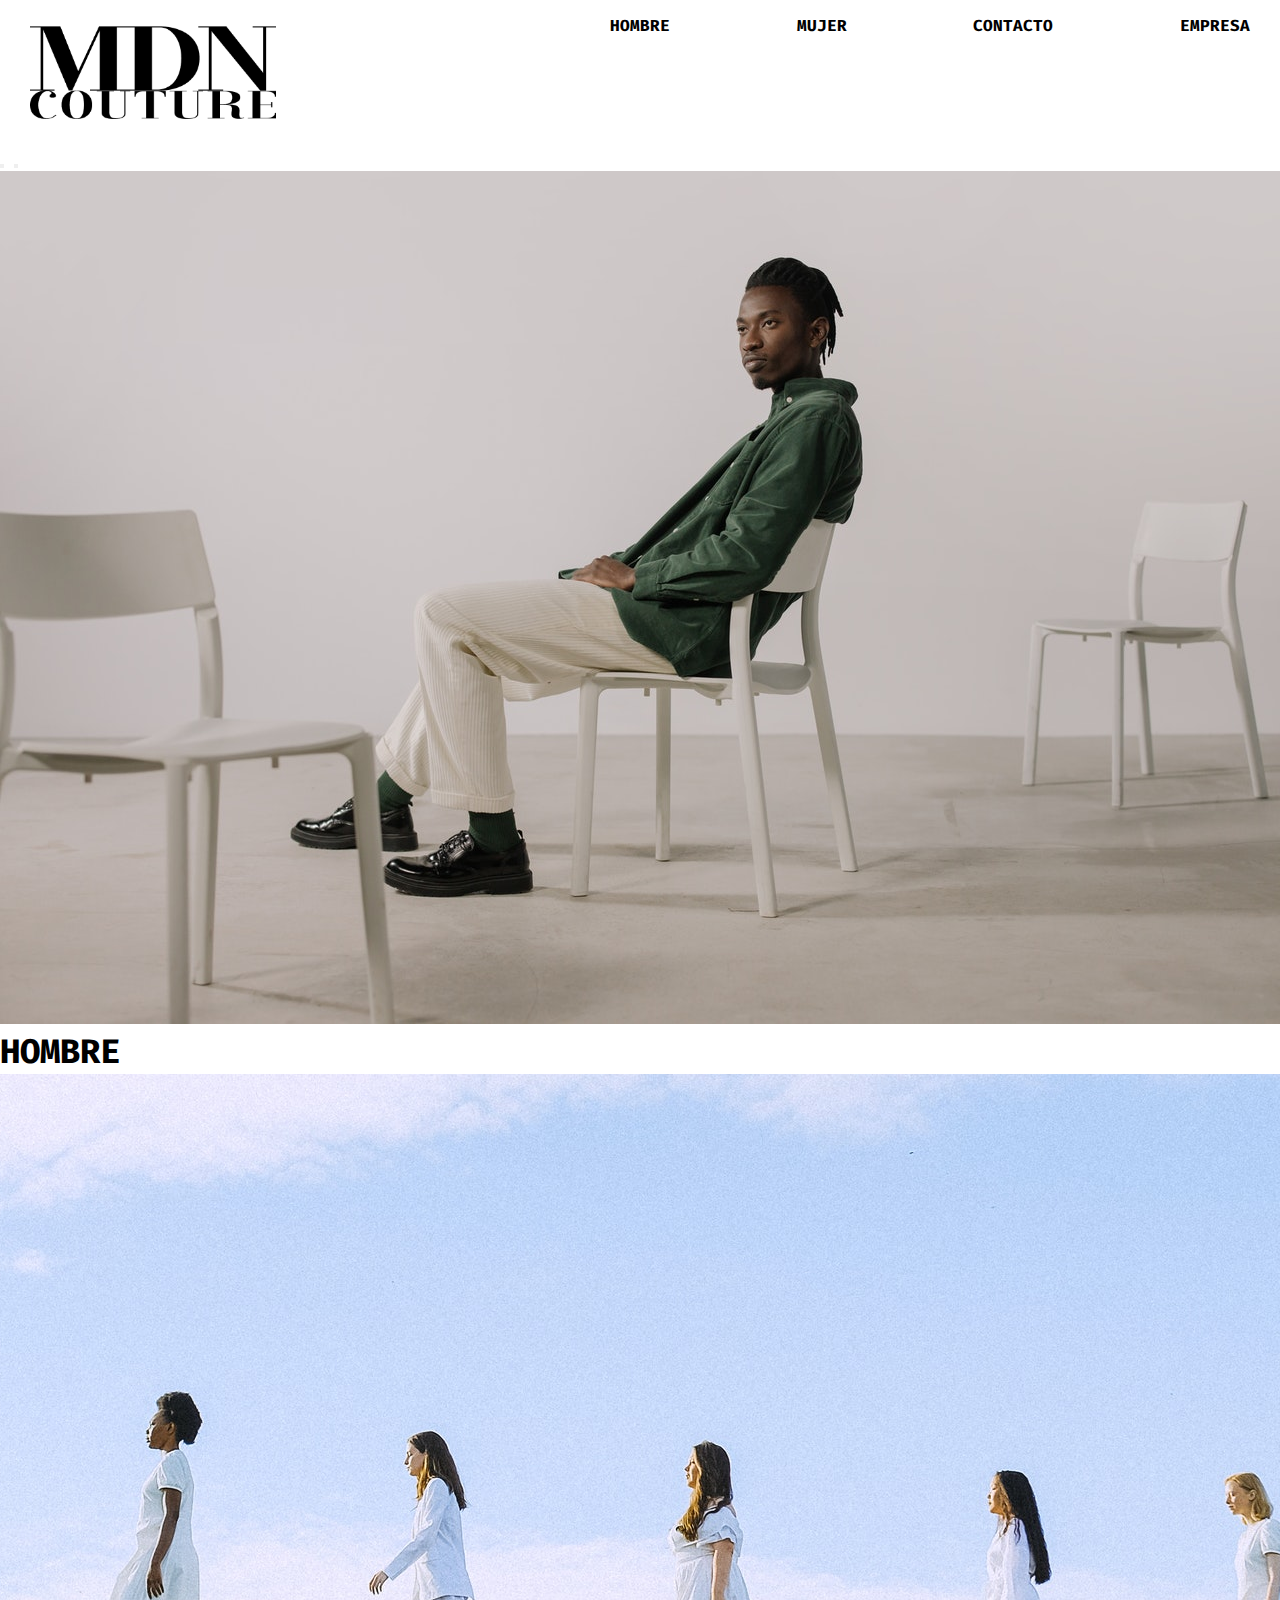
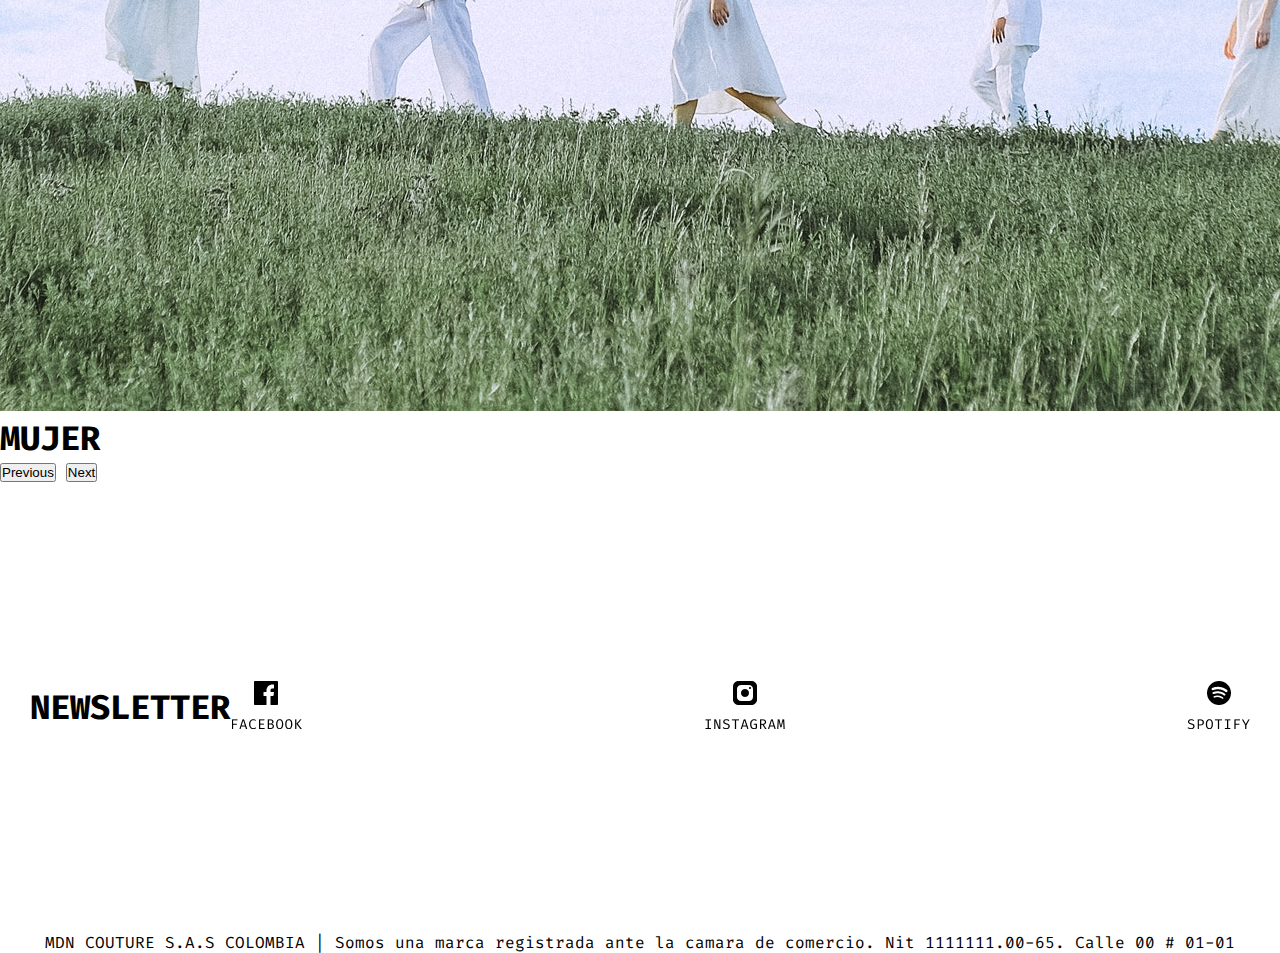
<file: index.html>
<!DOCTYPE html>
<html lang="en">
<head>
    <meta charset="UTF-8">
    <meta http-equiv="X-UA-Compatible" content="IE=edge">
    <meta name="viewport" content="width=device-width, initial-scale=1.0">
    <meta name="description" content="MDN COUTURE | Tienda de moda para Hombre y Mujer">
    <meta name="keywords" content="hombre, mujer, camisetas, camiseta, blusas, blusa, tops, top, camisas, ropa, moda, lifestyle, aesthetic, tumblr, estilo">
    <title>MDN COUTURE</title>
    <link rel="preconnect" href="https://fonts.gstatic.com" crossorigin>
    <link href="https://fonts.googleapis.com/css2?family=Fira+Code:wght@300&display=swap" rel="stylesheet">
    <link href="https://cdn.jsdelivr.net/npm/bootstrap@5.2.0/dist/css/bootstrap.min.css" rel="stylesheet" integrity="sha384-gH2yIJqKdNHPEq0n4Mqa/HGKIhSkIHeL5AyhkYV8i59U5AR6csBvApHHNl/vI1Bx" crossorigin="anonymous">
    <link rel="stylesheet" href="css/style.css">
    <link rel="shortcut icon" href="media/favicon.png">
</head>
<body>
    <header>
        <div class="logo">
            <a href="index.html"><img src="media/LOGO.png" alt="MDN COUTURE"></a>
        </div>
        <nav>
            <ul class="nav">
                <li class="nav-item">
                    <a class="nav-link active" href="pages/hombre.html">HOMBRE</a>
                </li>
                <li class="nav-item">
                    <a class="nav-link" href="pages/mujer.html">MUJER</a>
                </li>
                <li class="nav-item">
                    <a class="nav-link" href="pages/contacto.html">CONTACTO</a>
                </li>
                <li class="nav-item">
                    <a class="nav-link" href="pages/empresa.html">EMPRESA</a>
                </li>
              </ul>
        </nav>
    </header>


    <div id="carouselExampleCaptions" class="carousel slide" data-bs-ride="false">
        <div class="carousel-indicators">
            <button type="button" data-bs-target="#carouselExampleCaptions" data-bs-slide-to="0" class="active" aria-current="true" aria-label="Slide 1"></button>
            <button type="button" data-bs-target="#carouselExampleCaptions" data-bs-slide-to="1" aria-label="Slide 2"></button>
        </div>
        
        <div class="carousel-inner">
            <div class="carousel-item active">
                <a href="pages/hombre.html">
                    <img src="media/indexh.jpg" class="d-block w-100" alt="HOMBRE">
                </a>
                <div class="carousel-caption d-none d-md-block">
                <a href="pages/hombre.html">
                    <h5>HOMBRE</h5>
                </a>
                </div>
            </div>
          
            <div class="carousel-item">
                <a href="pages/mujer.html">
                    <img src="media/indexm1.png" class="d-block w-100" alt="MUJER">
                </a>
                <div class="carousel-caption d-none d-md-block">
                    <a href="pages/mujer.html">
                        <h5>MUJER</h5>
                    </a>
                </div>
            </div>
        </div>

        <button class="carousel-control-prev" type="button" data-bs-target="#carouselExampleCaptions" data-bs-slide="prev">
            <span class="carousel-control-prev-icon" aria-hidden="true"></span>
            <span class="visually-hidden">Previous</span>
        </button>
        <button class="carousel-control-next" type="button" data-bs-target="#carouselExampleCaptions" data-bs-slide="next">
            <span class="carousel-control-next-icon" aria-hidden="true"></span>
            <span class="visually-hidden">Next</span>
        </button>
    </div>

    <div class="portadaM">
        <img class="portadaMobile" src="media/portada mobile.jpg" alt="portada">
    </div>


    <div class="newsletter">
        <div class="nlTitle">
            <h2>NEWSLETTER</h2>
        </div>
        <div class="socialsList">
            <ul class="socials">
                <li>
                    <a href="https://es-la.facebook.com/" target="_blank" rel="noopener noreferrer"><img src="media/facebook.png" alt="FACEBOOK"></a>
                </li>
                <li>
                    <a href="https://www.instagram.com/" target="_blank" rel="noopener noreferrer"><img src="media/instagram.png" alt="INSTAGRAM"></a>
                </li>
                <li>
                    <a href="https://open.spotify.com/playlist/6p39AbPTmiLzKfSIQtSUwx?si=ddbf0edab16140a4" target="_blank" rel="noopener noreferrer"><img src="media/spotify.png" alt="SPOTIFY"></a>
                </li>
            </ul>
        </div>
    </div>
    
    <footer>
      
            <p>
                MDN COUTURE S.A.S COLOMBIA | Somos una marca registrada ante la camara de comercio. Nit 1111111.00-65. Calle 00 # 01-01
            </p>
      
    </footer>
    
    
    <script src="https://cdn.jsdelivr.net/npm/bootstrap@5.2.0/dist/js/bootstrap.bundle.min.js" integrity="sha384-A3rJD856KowSb7dwlZdYEkO39Gagi7vIsF0jrRAoQmDKKtQBHUuLZ9AsSv4jD4Xa" crossorigin="anonymous"></script>
</body>
</html>
</file>
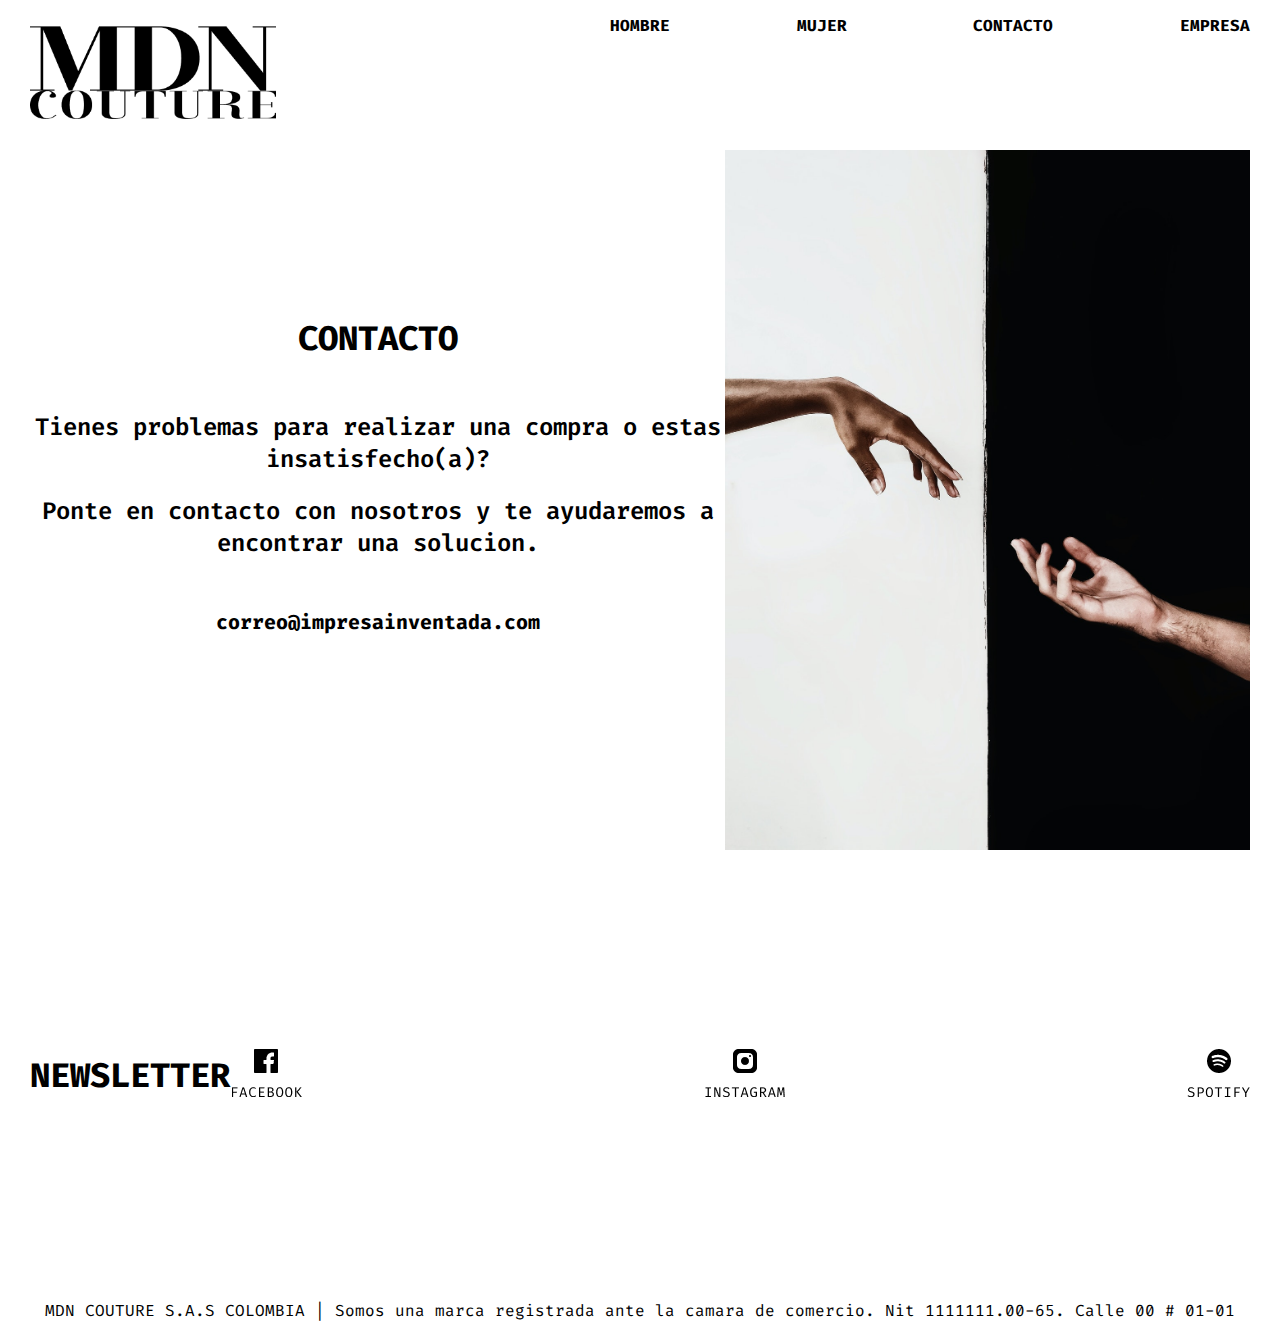
<file: pages/contacto.html>
<!DOCTYPE html>
<html lang="en">
<head>
    <meta charset="UTF-8">
    <meta http-equiv="X-UA-Compatible" content="IE=edge">
    <meta name="viewport" content="width=device-width, initial-scale=1.0">
    <meta name="description" content="MDN COUTURE | Tienda de moda para Hombre y Mujer">
    <meta name="keywords" content="hombre, mujer, camisetas, camiseta, blusas, blusa, tops, top, camisas, ropa, moda, lifestyle, aesthetic, tumblr, estilo">
    <title>MDN COUTURE | CONTACTO</title>
    <link rel="preconnect" href="https://fonts.gstatic.com" crossorigin>
    <link href="https://fonts.googleapis.com/css2?family=Fira+Code:wght@300&display=swap" rel="stylesheet">
    <link href="https://cdn.jsdelivr.net/npm/bootstrap@5.2.0/dist/css/bootstrap.min.css" rel="stylesheet" integrity="sha384-gH2yIJqKdNHPEq0n4Mqa/HGKIhSkIHeL5AyhkYV8i59U5AR6csBvApHHNl/vI1Bx" crossorigin="anonymous">
    <link rel="stylesheet" href="../css/style.css">
    <link rel="shortcut icon" href="../media/favicon.png">
</head>
<body>
    <header>
        <div class="logo">
            <a href="../index.html"><img src="../media/LOGO.png" alt="MDN COUTURE"></a>
        </div>
        <nav>
            <ul class="nav">
                <li class="nav-item">
                    <a class="nav-link active" href="../pages/hombre.html">HOMBRE</a>
                </li>
                <li class="nav-item">
                    <a class="nav-link" href="../pages/mujer.html">MUJER</a>
                </li>
                <li class="nav-item">
                    <a class="nav-link" href="../pages/contacto.html">CONTACTO</a>
                </li>
                <li class="nav-item">
                    <a class="nav-link" href="../pages/empresa.html">EMPRESA</a>
                </li>
              </ul>
        </nav>
    </header>

    <div class="contact">
        <div class="contactInfo">
            <h1 class="tituloContacto">CONTACTO</h1>
            
            <p class="parrafoContacto1">
                Tienes problemas para realizar una compra o estas insatisfecho(a)? 
            </p>
            
            <p class="parrafoContacto2">
                Ponte en contacto con nosotros y te ayudaremos a encontrar una solucion.
            </p>
            
            <div class="contactOptions">
                <p>correo@impresainventada.com</p>
            </div>
        </div>
        
        <div>
            <img src="../media/hands.jpg" class="img-fluid" alt="...">
        </div>
    </div>

    <div class="newsletter">
        <div class="nlTitle">
            <h2>NEWSLETTER</h2>
        </div>
        <div class="socialsList">
            <ul class="socials">
                <li>
                    <a href="https://es-la.facebook.com/" target="_blank" rel="noopener noreferrer"><img src="../media/facebook.png" alt="FACEBOOK"></a>
                </li>
                <li>
                    <a href="https://www.instagram.com/" target="_blank" rel="noopener noreferrer"><img src="../media/instagram.png" alt="INSTAGRAM"></a>
                </li>
                <li>
                    <a href="https://open.spotify.com/playlist/6p39AbPTmiLzKfSIQtSUwx?si=ddbf0edab16140a4" target="_blank" rel="noopener noreferrer"><img src="../media/spotify.png" alt="SPOTIFY"></a>
                </li>
            </ul>
        </div>
    </div>

    <footer>
      
        <p>
            MDN COUTURE S.A.S COLOMBIA | Somos una marca registrada ante la camara de comercio. Nit 1111111.00-65. Calle 00 # 01-01
        </p>
  
</footer>

    
    
    
    <script src="https://cdn.jsdelivr.net/npm/bootstrap@5.2.0/dist/js/bootstrap.bundle.min.js" integrity="sha384-A3rJD856KowSb7dwlZdYEkO39Gagi7vIsF0jrRAoQmDKKtQBHUuLZ9AsSv4jD4Xa" crossorigin="anonymous"></script>
</body>
</html>
</file>
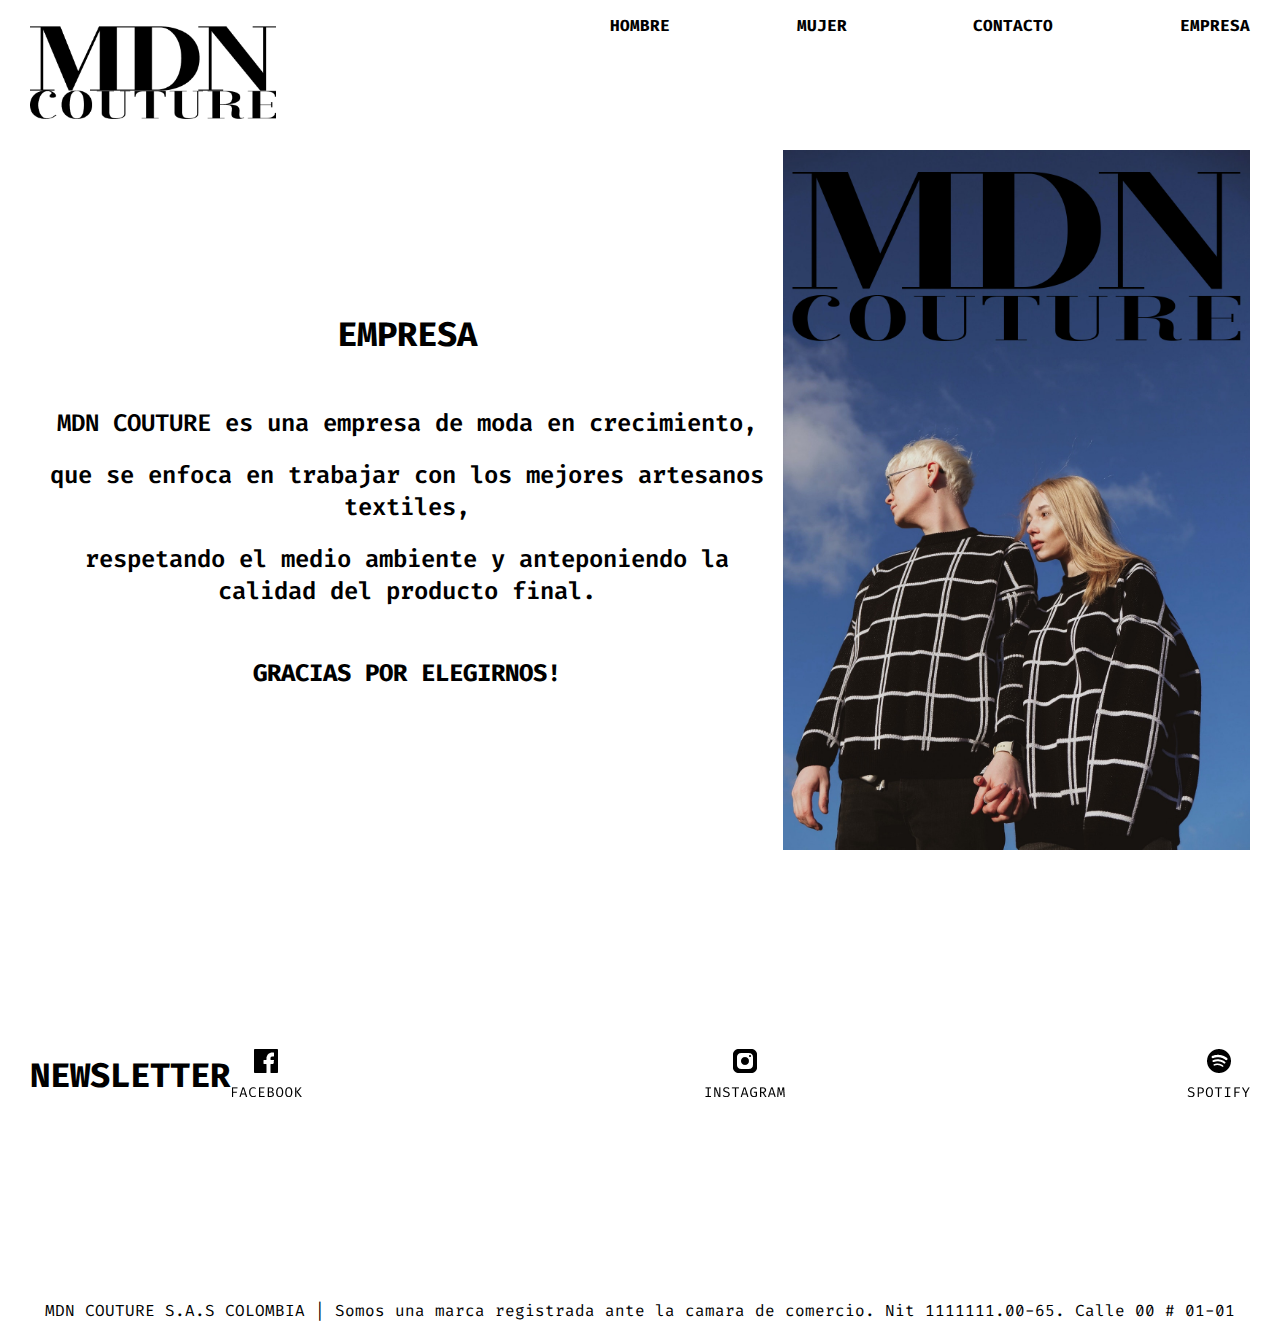
<file: pages/empresa.html>
<!DOCTYPE html>
<html lang="en">
<head>
    <meta charset="UTF-8">
    <meta http-equiv="X-UA-Compatible" content="IE=edge">
    <meta name="viewport" content="width=device-width, initial-scale=1.0">
    <meta name="description" content="MDN COUTURE | Tienda de moda para Hombre y Mujer">
    <meta name="keywords" content="hombre, mujer, camisetas, camiseta, blusas, blusa, tops, top, camisas, ropa, moda, lifestyle, aesthetic, tumblr, estilo">
    <title>MDN COUTURE | EMPRESA</title>
    <link rel="preconnect" href="https://fonts.gstatic.com" crossorigin>
    <link href="https://fonts.googleapis.com/css2?family=Fira+Code:wght@300&display=swap" rel="stylesheet">
    <link href="https://cdn.jsdelivr.net/npm/bootstrap@5.2.0/dist/css/bootstrap.min.css" rel="stylesheet" integrity="sha384-gH2yIJqKdNHPEq0n4Mqa/HGKIhSkIHeL5AyhkYV8i59U5AR6csBvApHHNl/vI1Bx" crossorigin="anonymous">
    <link rel="stylesheet" href="../css/style.css">
    <link rel="shortcut icon" href="../media/favicon.png">
</head>
<body>
    <header>
        <div class="logo">
            <a href="../index.html"><img src="../media/LOGO.png" alt="MDN COUTURE"></a>
        </div>
        <nav>
            <ul class="nav">
                <li class="nav-item">
                    <a class="nav-link active" href="../pages/hombre.html">HOMBRE</a>
                </li>
                <li class="nav-item">
                    <a class="nav-link" href="../pages/mujer.html">MUJER</a>
                </li>
                <li class="nav-item">
                    <a class="nav-link" href="../pages/contacto.html">CONTACTO</a>
                </li>
                <li class="nav-item">
                    <a class="nav-link" href="../pages/empresa.html">EMPRESA</a>
                </li>
              </ul>
        </nav>
    </header>

    <div class="empresa">
        <div class="infoEmpresa">
            <h1 class="tituloEmpresa">EMPRESA</h1>
            
            <p class="parrafoEmpresa1">
                MDN COUTURE es una empresa de moda en crecimiento,
            </p>
            
            <p class="parrafoEmpresa2">
                que se enfoca en trabajar con los mejores artesanos textiles,
            </p>
            
            <p class="parrafoEmpresa3">
                respetando el medio ambiente y anteponiendo la calidad del producto final.
            </p>

            <h3 class="gracias">GRACIAS POR ELEGIRNOS!</h3>
        </div>
        
        <div>
            <img src="../media/magazine.png" class="img-fluid" alt="...">
        </div>
    </div>

    <div class="newsletter">
        <div class="nlTitle">
            <h2>NEWSLETTER</h2>
        </div>
        <div class="socialsList">
            <ul class="socials">
                <li>
                    <a href="https://es-la.facebook.com/" target="_blank" rel="noopener noreferrer"><img src="../media/facebook.png" alt="FACEBOOK"></a>
                </li>
                <li>
                    <a href="https://www.instagram.com/" target="_blank" rel="noopener noreferrer"><img src="../media/instagram.png" alt="INSTAGRAM"></a>
                </li>
                <li>
                    <a href="https://open.spotify.com/playlist/6p39AbPTmiLzKfSIQtSUwx?si=ddbf0edab16140a4" target="_blank" rel="noopener noreferrer"><img src="../media/spotify.png" alt="SPOTIFY"></a>
                </li>
            </ul>
        </div>
    </div>

    <footer>
      
        <p>
            MDN COUTURE S.A.S COLOMBIA | Somos una marca registrada ante la camara de comercio. Nit 1111111.00-65. Calle 00 # 01-01
        </p>
  
</footer>
    
    
    
    <script src="https://cdn.jsdelivr.net/npm/bootstrap@5.2.0/dist/js/bootstrap.bundle.min.js" integrity="sha384-A3rJD856KowSb7dwlZdYEkO39Gagi7vIsF0jrRAoQmDKKtQBHUuLZ9AsSv4jD4Xa" crossorigin="anonymous"></script>
</body>
</html>
</file>
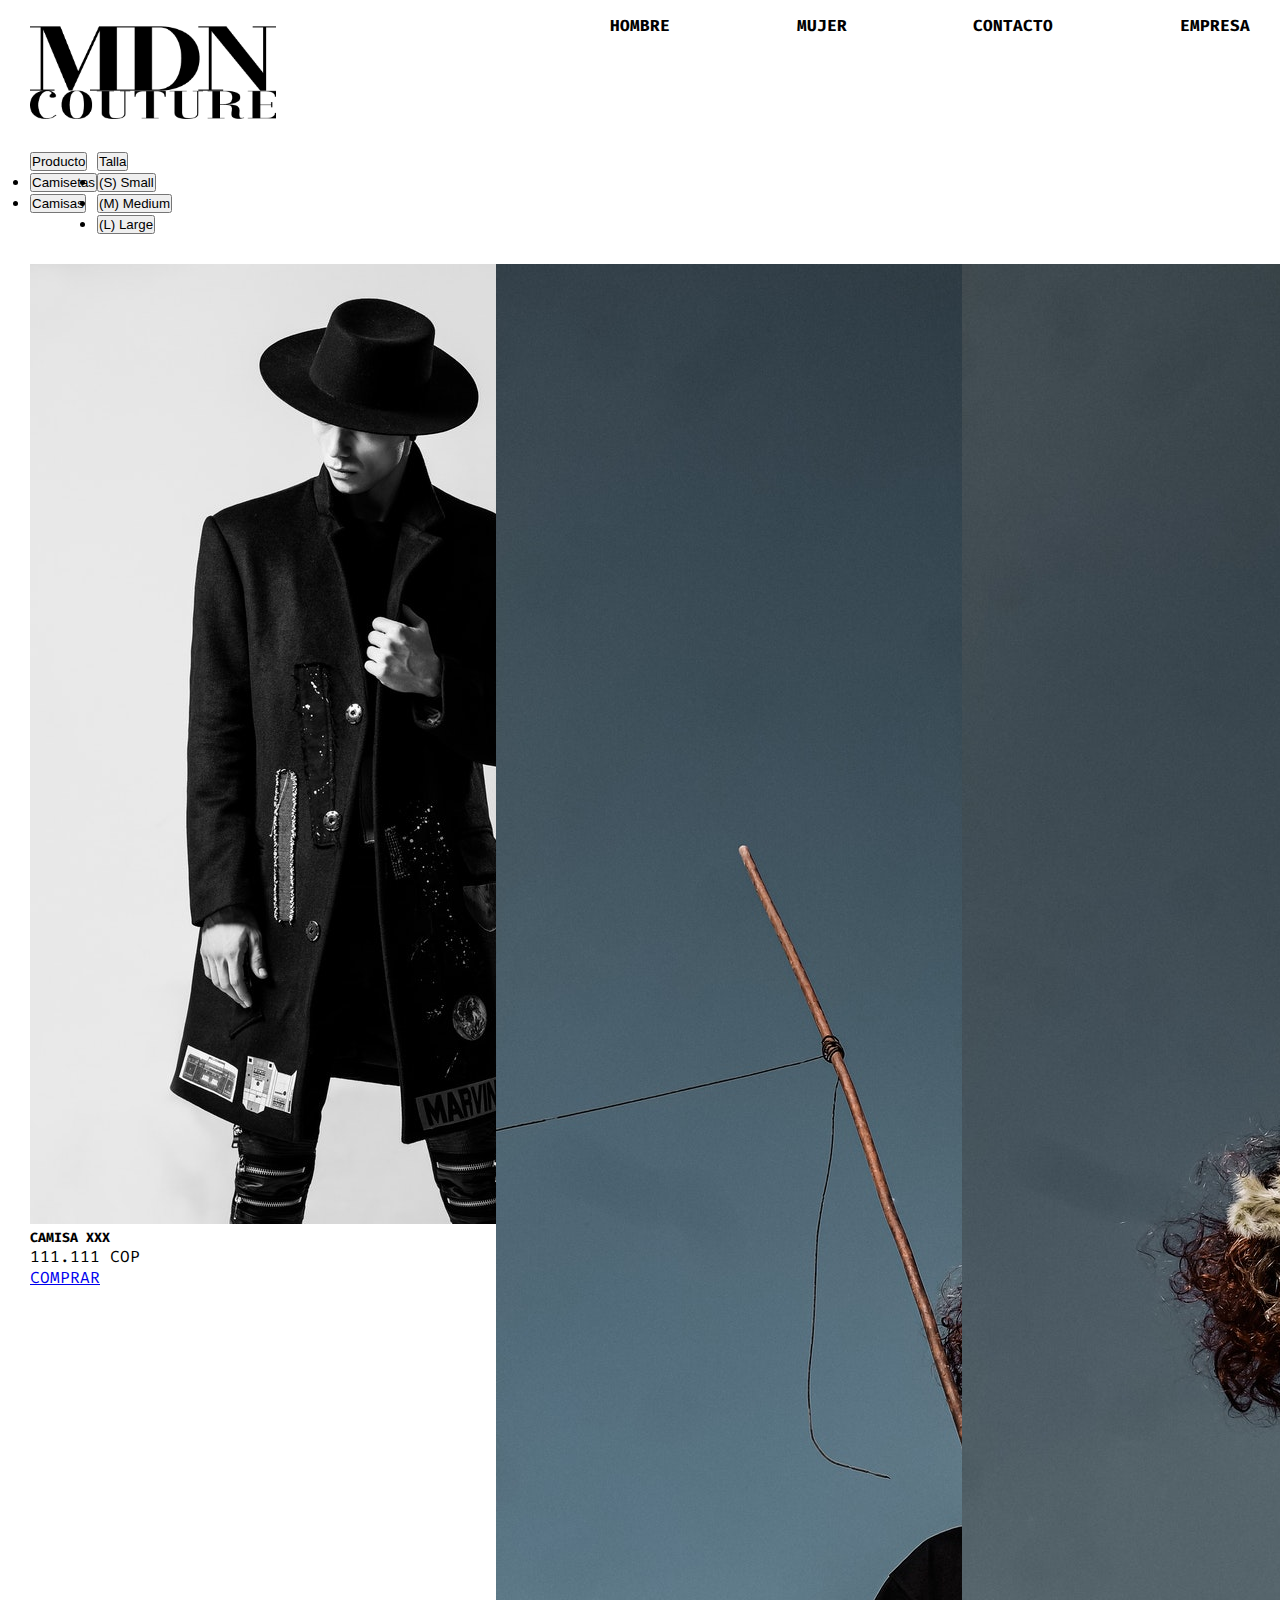
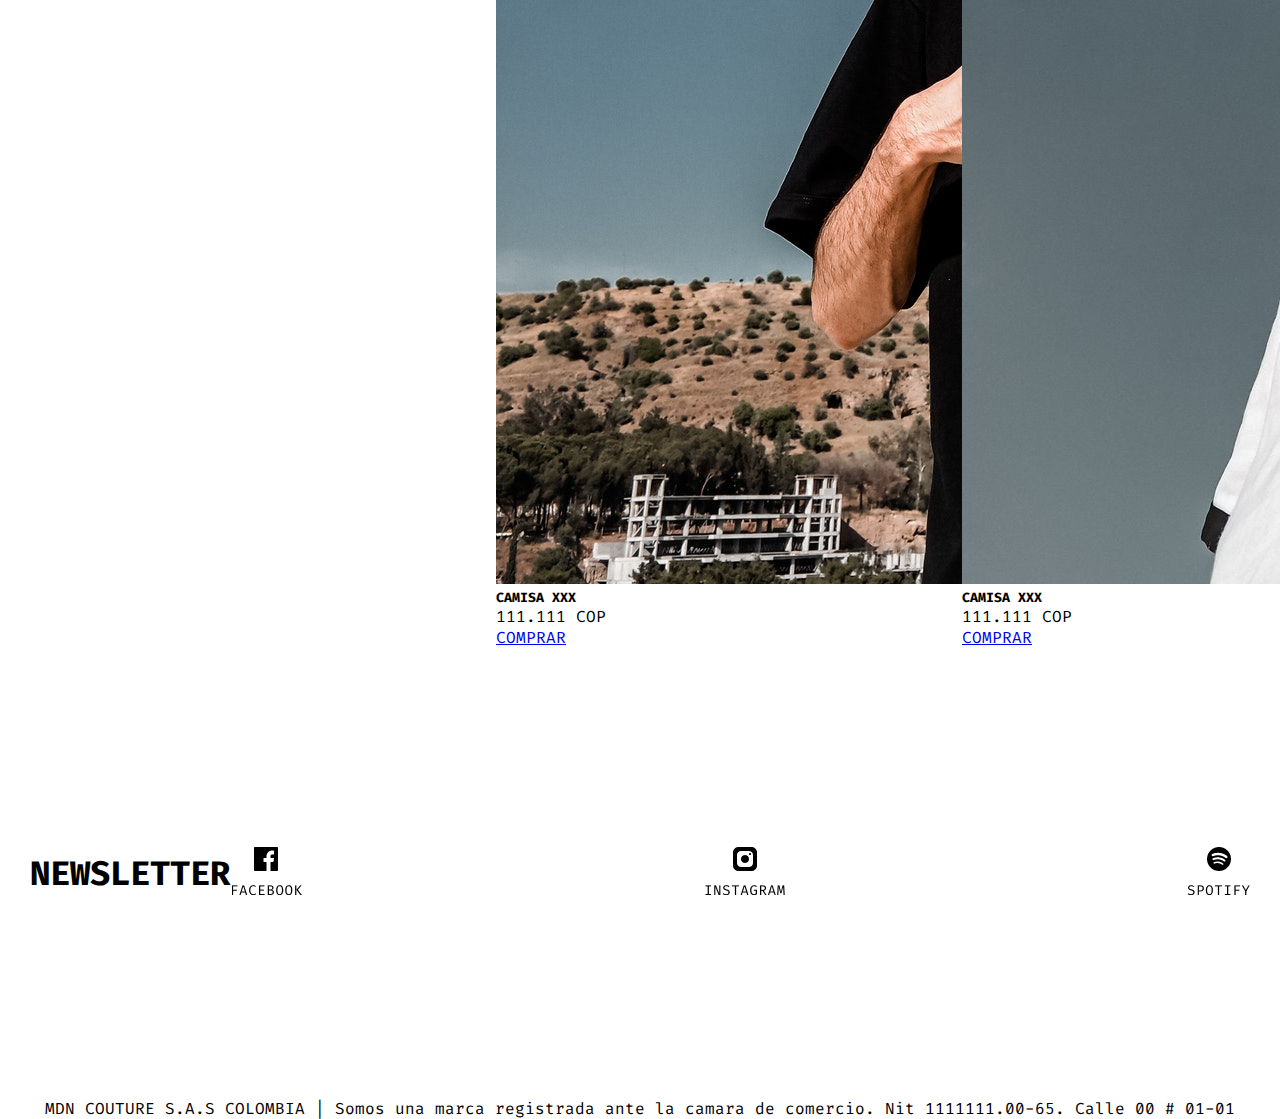
<file: pages/hombre.html>
<!DOCTYPE html>
<html lang="en">
<head>
    <meta charset="UTF-8">
    <meta http-equiv="X-UA-Compatible" content="IE=edge">
    <meta name="viewport" content="width=device-width, initial-scale=1.0">
    <meta name="description" content="MDN COUTURE | Tienda de moda para Hombre y Mujer">
    <meta name="keywords" content="hombre, mujer, camisetas, camiseta, blusas, blusa, tops, top, camisas, ropa, moda, lifestyle, aesthetic, tumblr, estilo">
    <title>MDN COUTURE | HOMBRE</title>
    <link rel="preconnect" href="https://fonts.gstatic.com" crossorigin>
    <link href="https://fonts.googleapis.com/css2?family=Fira+Code:wght@300&display=swap" rel="stylesheet">
    <link href="https://cdn.jsdelivr.net/npm/bootstrap@5.2.0/dist/css/bootstrap.min.css" rel="stylesheet" integrity="sha384-gH2yIJqKdNHPEq0n4Mqa/HGKIhSkIHeL5AyhkYV8i59U5AR6csBvApHHNl/vI1Bx" crossorigin="anonymous">
    <link rel="stylesheet" href="../css/style.css">
    <link rel="shortcut icon" href="../media/favicon.png">
</head>
<body>
    <header>
        <div class="logo">
            <a href="../index.html"><img src="../media/LOGO.png" alt="MDN COUTURE"></a>
        </div>
        <nav>
            <ul class="nav">
                <li class="nav-item">
                    <a class="nav-link active" href="../pages/hombre.html">HOMBRE</a>
                </li>
                <li class="nav-item">
                    <a class="nav-link" href="../pages/mujer.html">MUJER</a>
                </li>
                <li class="nav-item">
                    <a class="nav-link" href="../pages/contacto.html">CONTACTO</a>
                </li>
                <li class="nav-item">
                    <a class="nav-link" href="../pages/empresa.html">EMPRESA</a>
                </li>
              </ul>
        </nav>
    </header>

    <div class="filters">
        <div class="dropdown">
            <button class="btn btn-secondary dropdown-toggle" type="button" data-bs-toggle="dropdown" aria-expanded="false">
              Producto
            </button>
            <ul class="dropdown-menu">
                <li><button class="dropdown-item" type="button">Camisetas</button></li>
                <li><button class="dropdown-item" type="button">Camisas</button></li>
            </ul>
        </div>
        <div class="dropdown">
            <button class="btn btn-secondary dropdown-toggle" type="button" data-bs-toggle="dropdown" aria-expanded="false">
              Talla
            </button>
            <ul class="dropdown-menu">
                <li><button class="dropdown-item" type="button">(S) Small</button></li>
                <li><button class="dropdown-item" type="button">(M) Medium</button></li>
                <li><button class="dropdown-item" type="button">(L) Large</button></li>
            </ul>
        </div>
    </div>

    <div class="store">
        <div class="card">
            <img src="../media/camisah1.jpg" class="card-img-top" alt="camisa">
            <div class="card-body">
                <h5 class="card-title">CAMISA XXX</h5>
                <p class="card-text">111.111 COP</p>
                <a href="https://web.whatsapp.com/" target="_blank" rel="noopener noreferrer" class="btn btn-primary">COMPRAR</a>
            </div>
        </div>

        <div class="card" >
            <img src="../media/camisah2.jpg" class="card-img-top" alt="camisa">
            <div class="card-body">
                <h5 class="card-title">CAMISA XXX</h5>
                <p class="card-text">111.111 COP</p>
                <a href="https://web.whatsapp.com/" target="_blank" rel="noopener noreferrer" class="btn btn-primary">COMPRAR</a>
            </div>
        </div>

        <div class="card" >
            <img src="../media/camisah3.jpg" class="card-img-top" alt="camisa">
            <div class="card-body">
                <h5 class="card-title">CAMISA XXX</h5>
                <p class="card-text">111.111 COP</p>
                <a href="https://web.whatsapp.com/" target="_blank" rel="noopener noreferrer" class="btn btn-primary">COMPRAR</a>
            </div>
        </div>
    </div>

    <div class="newsletter">
        <div class="nlTitle">
            <h2>NEWSLETTER</h2>
        </div>
        <div class="socialsList">
            <ul class="socials">
                <li>
                    <a href="https://es-la.facebook.com/" target="_blank" rel="noopener noreferrer"><img src="../media/facebook.png" alt="FACEBOOK"></a>
                </li>
                <li>
                    <a href="https://www.instagram.com/" target="_blank" rel="noopener noreferrer"><img src="../media/instagram.png" alt="INSTAGRAM"></a>
                </li>
                <li>
                    <a href="https://open.spotify.com/playlist/6p39AbPTmiLzKfSIQtSUwx?si=ddbf0edab16140a4" target="_blank" rel="noopener noreferrer"><img src="../media/spotify.png" alt="SPOTIFY"></a>
                </li>
            </ul>
        </div>
    </div>

    <footer>
      
        <p>
            MDN COUTURE S.A.S COLOMBIA | Somos una marca registrada ante la camara de comercio. Nit 1111111.00-65. Calle 00 # 01-01
        </p>
  
</footer>
    
    
    <script src="https://cdn.jsdelivr.net/npm/bootstrap@5.2.0/dist/js/bootstrap.bundle.min.js" integrity="sha384-A3rJD856KowSb7dwlZdYEkO39Gagi7vIsF0jrRAoQmDKKtQBHUuLZ9AsSv4jD4Xa" crossorigin="anonymous"></script>
</body>
</html>
</file>
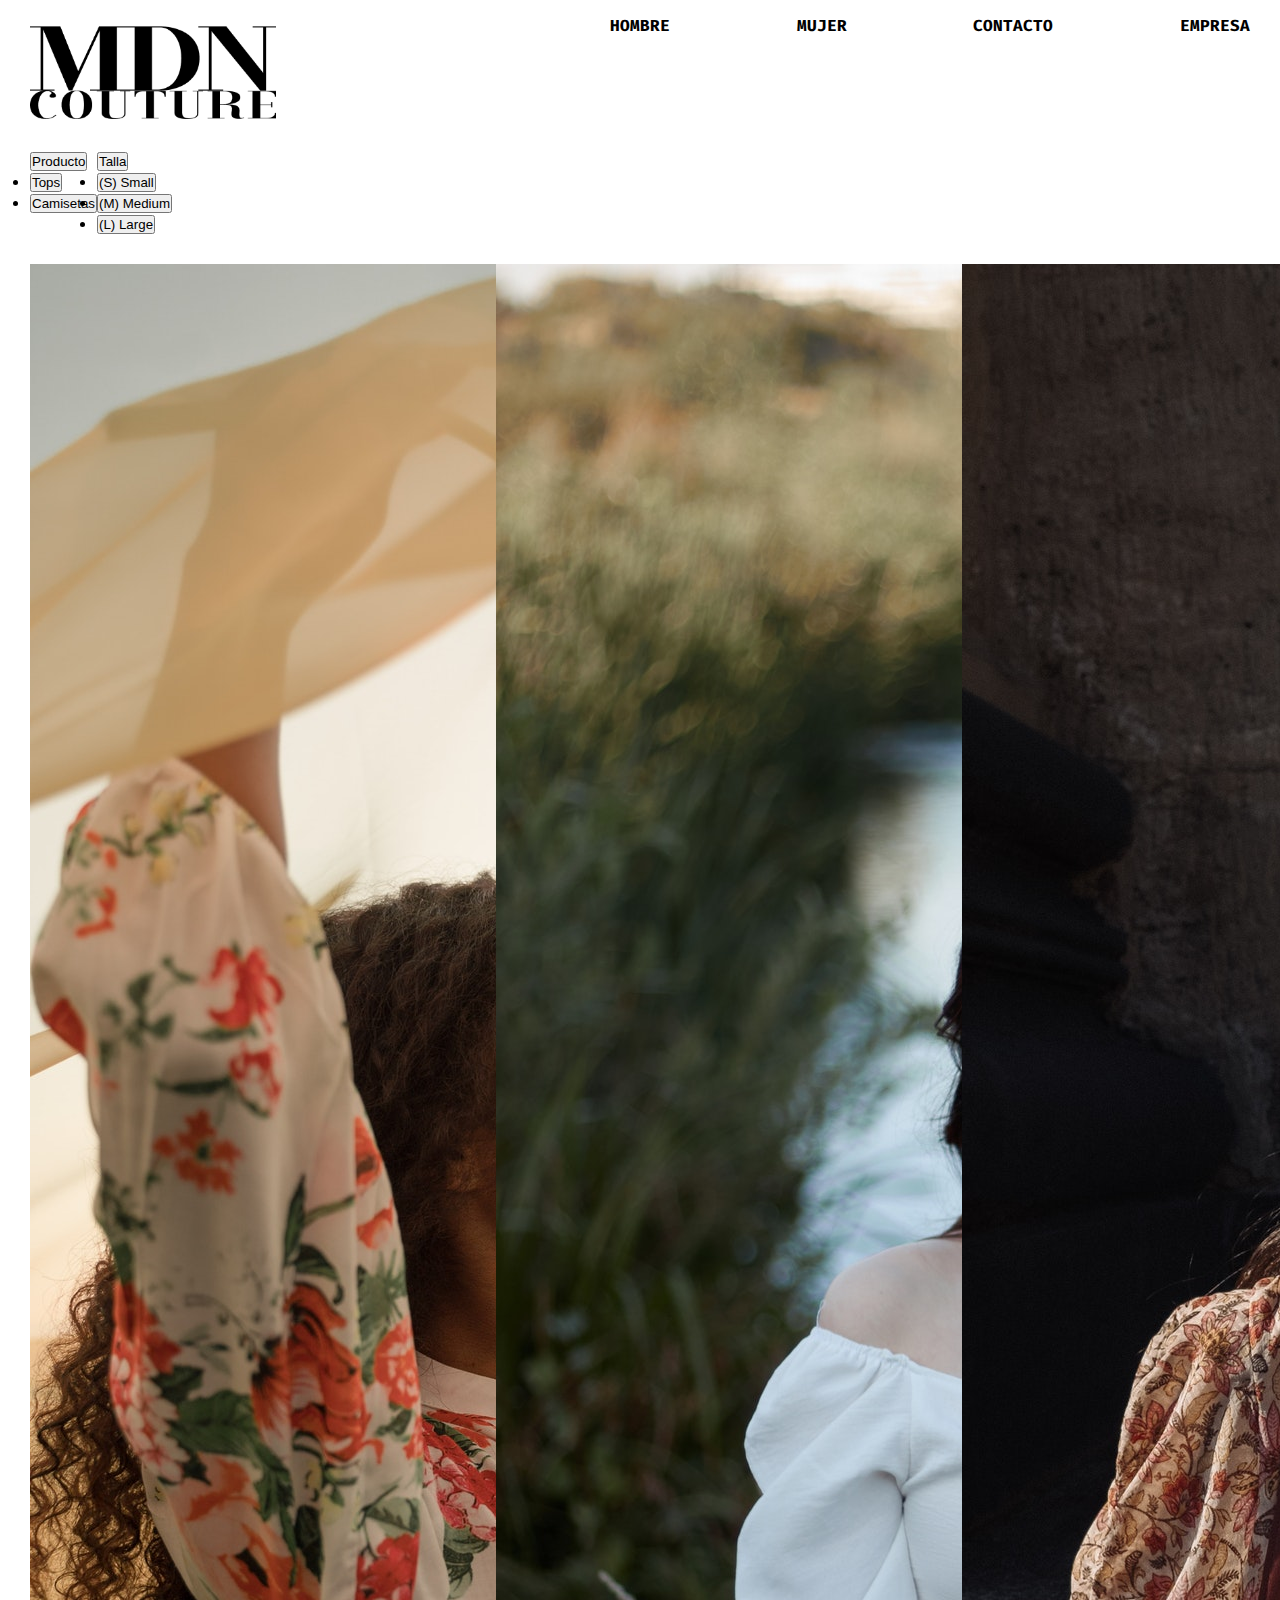
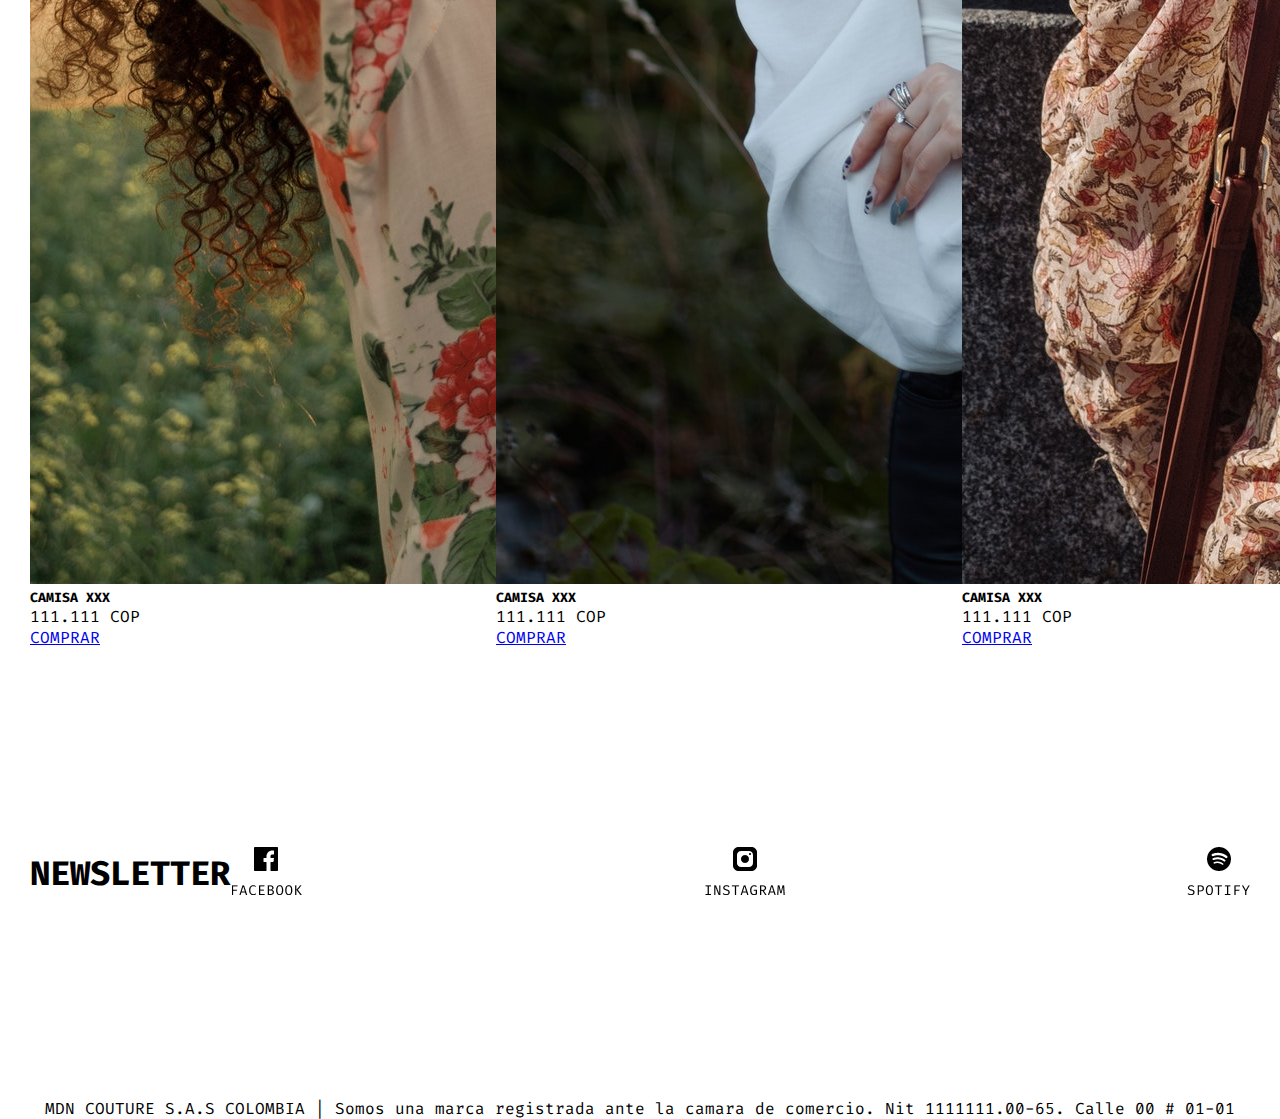
<file: pages/mujer.html>
<!DOCTYPE html>
<html lang="en">
<head>
    <meta charset="UTF-8">
    <meta http-equiv="X-UA-Compatible" content="IE=edge">
    <meta name="viewport" content="width=device-width, initial-scale=1.0">
    <meta name="description" content="MDN COUTURE | Tienda de moda para Hombre y Mujer">
    <meta name="keywords" content="hombre, mujer, camisetas, camiseta, blusas, blusa, tops, top, camisas, ropa, moda, lifestyle, aesthetic, tumblr, estilo">
    <title>MDN COUTURE | MUJER</title>
    <link rel="preconnect" href="https://fonts.gstatic.com" crossorigin>
    <link href="https://fonts.googleapis.com/css2?family=Fira+Code:wght@300&display=swap" rel="stylesheet">
    <link href="https://cdn.jsdelivr.net/npm/bootstrap@5.2.0/dist/css/bootstrap.min.css" rel="stylesheet" integrity="sha384-gH2yIJqKdNHPEq0n4Mqa/HGKIhSkIHeL5AyhkYV8i59U5AR6csBvApHHNl/vI1Bx" crossorigin="anonymous">
    <link rel="stylesheet" href="../css/style.css">
    <link rel="shortcut icon" href="../media/favicon.png">
</head>
<body>
    <header>
        <div class="logo">
            <a href="../index.html"><img src="../media/LOGO.png" alt="MDN COUTURE"></a>
        </div>
        <nav>
            <ul class="nav">
                <li class="nav-item">
                    <a class="nav-link active" href="../pages/hombre.html">HOMBRE</a>
                </li>
                <li class="nav-item">
                    <a class="nav-link" href="../pages/mujer.html">MUJER</a>
                </li>
                <li class="nav-item">
                    <a class="nav-link" href="../pages/contacto.html">CONTACTO</a>
                </li>
                <li class="nav-item">
                    <a class="nav-link" href="../pages/empresa.html">EMPRESA</a>
                </li>
              </ul>
        </nav>
    </header>

    <div class="filters">
        <div class="dropdown">
            <button class="btn btn-secondary dropdown-toggle" type="button" data-bs-toggle="dropdown" aria-expanded="false">
              Producto
            </button>
            <ul class="dropdown-menu">
                <li><button class="dropdown-item" type="button">Tops</button></li>
                <li><button class="dropdown-item" type="button">Camisetas</button></li>
            </ul>
        </div>
        <div class="dropdown">
            <button class="btn btn-secondary dropdown-toggle" type="button" data-bs-toggle="dropdown" aria-expanded="false">
              Talla
            </button>
            <ul class="dropdown-menu">
                <li><button class="dropdown-item" type="button">(S) Small</button></li>
                <li><button class="dropdown-item" type="button">(M) Medium</button></li>
                <li><button class="dropdown-item" type="button">(L) Large</button></li>
            </ul>
        </div>
    </div>

    <div class="store">
        <div class="card">
            <img src="../media/camisam1.jpg" class="card-img-top" alt="camisa">
            <div class="card-body">
                <h5 class="card-title">CAMISA XXX</h5>
                <p class="card-text">111.111 COP</p>
                <a href="https://web.whatsapp.com/" target="_blank" rel="noopener noreferrer" class="btn btn-primary">COMPRAR</a>
            </div>
        </div>

        <div class="card">
            <img src="../media/camisam2.jpg" class="card-img-top" alt="camisa">
            <div class="card-body">
                <h5 class="card-title">CAMISA XXX</h5>
                <p class="card-text">111.111 COP</p>
                <a href="https://web.whatsapp.com/" target="_blank" rel="noopener noreferrer" class="btn btn-primary">COMPRAR</a>
            </div>
        </div>

        <div class="card">
            <img src="../media/camisam3.jpg" class="card-img-top" alt="camisa">
            <div class="card-body">
                <h5 class="card-title">CAMISA XXX</h5>
                <p class="card-text">111.111 COP</p>
                <a href="https://web.whatsapp.com/" target="_blank" rel="noopener noreferrer" class="btn btn-primary">COMPRAR</a>
            </div>
        </div>
    </div>

    <div class="newsletter">
        <div class="nlTitle">
            <h2>NEWSLETTER</h2>
        </div>
        <div class="socialsList">
            <ul class="socials">
                <li>
                    <a href="https://es-la.facebook.com/" target="_blank" rel="noopener noreferrer"><img src="../media/facebook.png" alt="FACEBOOK"></a>
                </li>
                <li>
                    <a href="https://www.instagram.com/" target="_blank" rel="noopener noreferrer"><img src="../media/instagram.png" alt="INSTAGRAM"></a>
                </li>
                <li>
                    <a href="https://open.spotify.com/playlist/6p39AbPTmiLzKfSIQtSUwx?si=ddbf0edab16140a4" target="_blank" rel="noopener noreferrer"><img src="../media/spotify.png" alt="SPOTIFY"></a>
                </li>
            </ul>
        </div>
    </div>

    <footer>
      
        <p>
            MDN COUTURE S.A.S COLOMBIA | Somos una marca registrada ante la camara de comercio. Nit 1111111.00-65. Calle 00 # 01-01
        </p>
  
</footer>
    
    
    
    <script src="https://cdn.jsdelivr.net/npm/bootstrap@5.2.0/dist/js/bootstrap.bundle.min.js" integrity="sha384-A3rJD856KowSb7dwlZdYEkO39Gagi7vIsF0jrRAoQmDKKtQBHUuLZ9AsSv4jD4Xa" crossorigin="anonymous"></script>
</body>
</html>
</file>
<file: css/style.css>
* {
  margin: 0;
  padding: 0;
}

body {
  background-color: white;
  font-family: "Fira Code", monospace;
}

header {
  display: flex;
  height: 150px;
  justify-content: space-between;
  background-color: white;
  z-index: 2;
}

.logo {
  display: flex;
  align-items: center;
  margin-left: 30px;
}
.logo a img {
  height: 100px;
}

nav {
  display: flex;
  align-content: center;
  justify-content: center;
  align-items: center;
  margin-right: 30px;
  width: 50%;
}
nav .nav {
  height: 120px;
  width: 100%;
  list-style: none;
  display: flex;
  justify-content: space-between;
  align-content: center;
  font-weight: bold;
}
nav a {
  text-decoration: none;
  color: black !important;
}
nav a:hover {
  color: rgb(255, 50, 0) !important;
}

/*----------------------------------------*/
.portadaM {
  display: none;
}

.carousel-inner div div h5 {
  font-size: 34px;
  font-weight: bold;
}

.carousel-inner div div a {
  text-decoration: none;
  color: black;
}

.carousel-inner div div a:hover {
  color: rgb(255, 50, 0);
}

.newsletter {
  display: flex;
  flex-direction: row;
  align-content: center;
  justify-content: space-between;
  height: 150px;
  padding-top: 150px;
}

.nlTitle {
  display: flex;
  justify-content: center;
  align-items: center;
  margin-left: 30px;
}

.nlTitle h2 {
  font-size: 34px;
  font-weight: bolder;
}

.socialsList {
  display: flex;
  justify-items: center;
  align-items: center;
  margin-right: 30px;
  width: 80%;
}

.socials {
  width: 100%;
  list-style: none;
  display: flex;
  flex-direction: row;
  justify-content: space-between;
  align-items: center;
  align-content: center;
}

footer {
  padding-top: 150px;
}

footer p {
  text-align: center;
}

/*--------------------------------*/
.filters {
  margin-left: 30px;
  margin-right: 30px;
  display: flex;
  flex-direction: row;
  justify-content: flex-start;
  justify-items: center;
}

.store {
  margin-left: 30px;
  margin-right: 30px;
  margin-top: 30px;
  display: flex;
  justify-content: space-between;
}

.card {
  width: 18rem;
}

.contact, .empresa {
  margin-left: 30px;
  margin-right: 30px;
  display: flex;
  flex-direction: row;
  height: 700px;
  justify-content: space-evenly;
}

.contactInfo, .infoEmpresa {
  display: flex;
  flex-direction: column;
  justify-content: center;
  justify-items: center;
  align-content: center;
}

.img-fluid {
  height: 700px;
}

.tituloContacto, .tituloEmpresa {
  font-weight: bolder;
  font-size: 34px;
  padding-bottom: 50px;
  text-align: center;
}

.parrafoContacto1 {
  font-weight: 600;
  font-size: 24px;
  padding-bottom: 20px;
  text-align: center;
}

.parrafoContacto2 {
  font-weight: 600;
  font-size: 24px;
  padding-bottom: 50px;
  text-align: center;
}

.contactOptions {
  display: flex;
  flex-direction: column;
  justify-items: center;
}

.contactOptions p {
  padding-bottom: 50px;
  font-size: 20px;
  font-weight: bold;
  text-align: center;
}

.socialsContact {
  list-style: none;
  display: flex;
  flex-direction: row;
  width: 100%;
  justify-content: space-evenly;
}

.parrafoEmpresa1, .parrafoEmpresa2 {
  font-weight: 600;
  font-size: 24px;
  padding-bottom: 20px;
  text-align: center;
}

.parrafoEmpresa2 {
  /*color: aqua;*/
}

.parrafoEmpresa3 {
  font-weight: 600;
  font-size: 24px;
  padding-bottom: 50px;
  text-align: center;
}

.gracias {
  font-weight: bolder;
  font-size: 24px;
  text-align: center;
}

@media screen and (max-width: 767px) {
  /*body{
      background-color: map-get($colores, bg2);
      font-family: 'Fira Code', monospace;
  }*/
  header {
    display: flex;
    height: 150px;
    justify-content: space-between;
    background-color: white;
    z-index: 2;
  }
  .logo {
    display: flex;
    align-items: center;
    margin-left: 10px;
  }
  .logo a img {
    height: 100px;
    width: 150px;
  }
  nav {
    display: flex;
    align-content: center;
    justify-content: center;
    align-items: center;
    margin-right: 10px;
    width: 50%;
  }
  nav .nav {
    height: 120px;
    width: 100%;
    list-style: none;
    display: flex;
    justify-content: space-evenly;
    align-content: center;
    font-weight: bold;
    font-size: 16px;
  }
  nav .nav a {
    text-decoration: none;
    color: black;
  }
  nav .nav a:hover {
    color: rgb(255, 50, 0);
  }
  /*...............................*/
  .portadaM {
    display: flex;
    margin-left: 0px;
    margin-right: 0px;
    justify-content: center;
    height: 250px;
    padding-top: 30px;
  }
  .portadaM .portadaMobile {
    max-width: -webkit-max-content;
    max-width: -moz-max-content;
    max-width: max-content;
  }
  .newsletter {
    display: flex;
    flex-direction: column;
    align-content: center;
    justify-content: space-between;
    height: 150px;
    padding-top: 50px;
    padding-bottom: 50px;
  }
  .nlTitle {
    display: flex;
    justify-content: center;
    align-items: center;
    align-content: center;
    margin-left: 0;
    padding-bottom: 50px;
  }
  .nlTitle h2 {
    font-size: 34px;
    font-weight: bolder;
    text-align: center;
  }
  .socialsList {
    display: flex;
    justify-content: space-around;
    align-items: center;
    align-content: center;
    width: 100%;
    height: 100px;
  }
  .socials {
    width: 100%;
    list-style: none;
    display: flex;
    flex-direction: row;
    justify-content: space-between;
    align-items: center;
    align-content: center;
    text-align: center;
    margin-right: 40px;
  }
  footer {
    padding-top: 100px;
  }
  footer p {
    text-align: center;
    font-size: 8px;
  }
  /*...............................*/
  .filters {
    margin-left: 30px;
    margin-right: 30px;
    display: flex;
    flex-direction: row;
    justify-content: flex-start;
    justify-items: center;
  }
  .store {
    margin-left: 30px;
    margin-right: 30px;
    margin-top: 30px;
    display: flex;
    flex-direction: column;
    justify-content: center;
  }
  .card {
    width: 100%;
  }
  /*...............................*/
  .contact, .empresa {
    margin-top: 30px;
    margin-left: 30px;
    margin-right: 30px;
    display: flex;
    flex-direction: row;
    height: 700px;
    justify-content: space-evenly;
  }
  .contactInfo, .infoEmpresa {
    display: flex;
    flex-direction: column;
    justify-content: center;
    justify-items: center;
    align-content: center;
  }
  .img-fluid {
    display: none;
    height: 700px;
  }
  .tituloContacto, .tituloEmpresa {
    font-weight: bolder;
    font-size: 34px;
    padding-bottom: 50px;
    text-align: center;
  }
  .parrafoContacto1 {
    font-weight: 600;
    font-size: 24px;
    padding-bottom: 20px;
    text-align: center;
  }
  .parrafoContacto2 {
    font-weight: 600;
    font-size: 24px;
    padding-bottom: 50px;
    text-align: center;
  }
  .contactOptions {
    display: flex;
    flex-direction: column;
    justify-items: center;
  }
  .contactOptions p {
    padding-top: 50px;
    font-size: 20px;
    font-weight: bold;
    text-align: center;
  }
  .socialsContact {
    list-style: none;
    display: flex;
    flex-direction: row;
    width: 100%;
    justify-content: space-evenly;
  }
  .parrafoEmpresa1, .parrafoEmpresa2 {
    font-weight: 600;
    font-size: 24px;
    padding-bottom: 20px;
    text-align: center;
  }
  .parrafoEmpresa2 {
    font-weight: 600;
    font-size: 24px;
    padding-bottom: 20px;
    text-align: center;
  }
  .parrafoEmpresa3 {
    font-weight: 600;
    font-size: 24px;
    padding-bottom: 50px;
    text-align: center;
  }
  .gracias {
    font-weight: bolder;
    font-size: 24px;
    text-align: center;
  }
}/*# sourceMappingURL=style.css.map */
</file>
